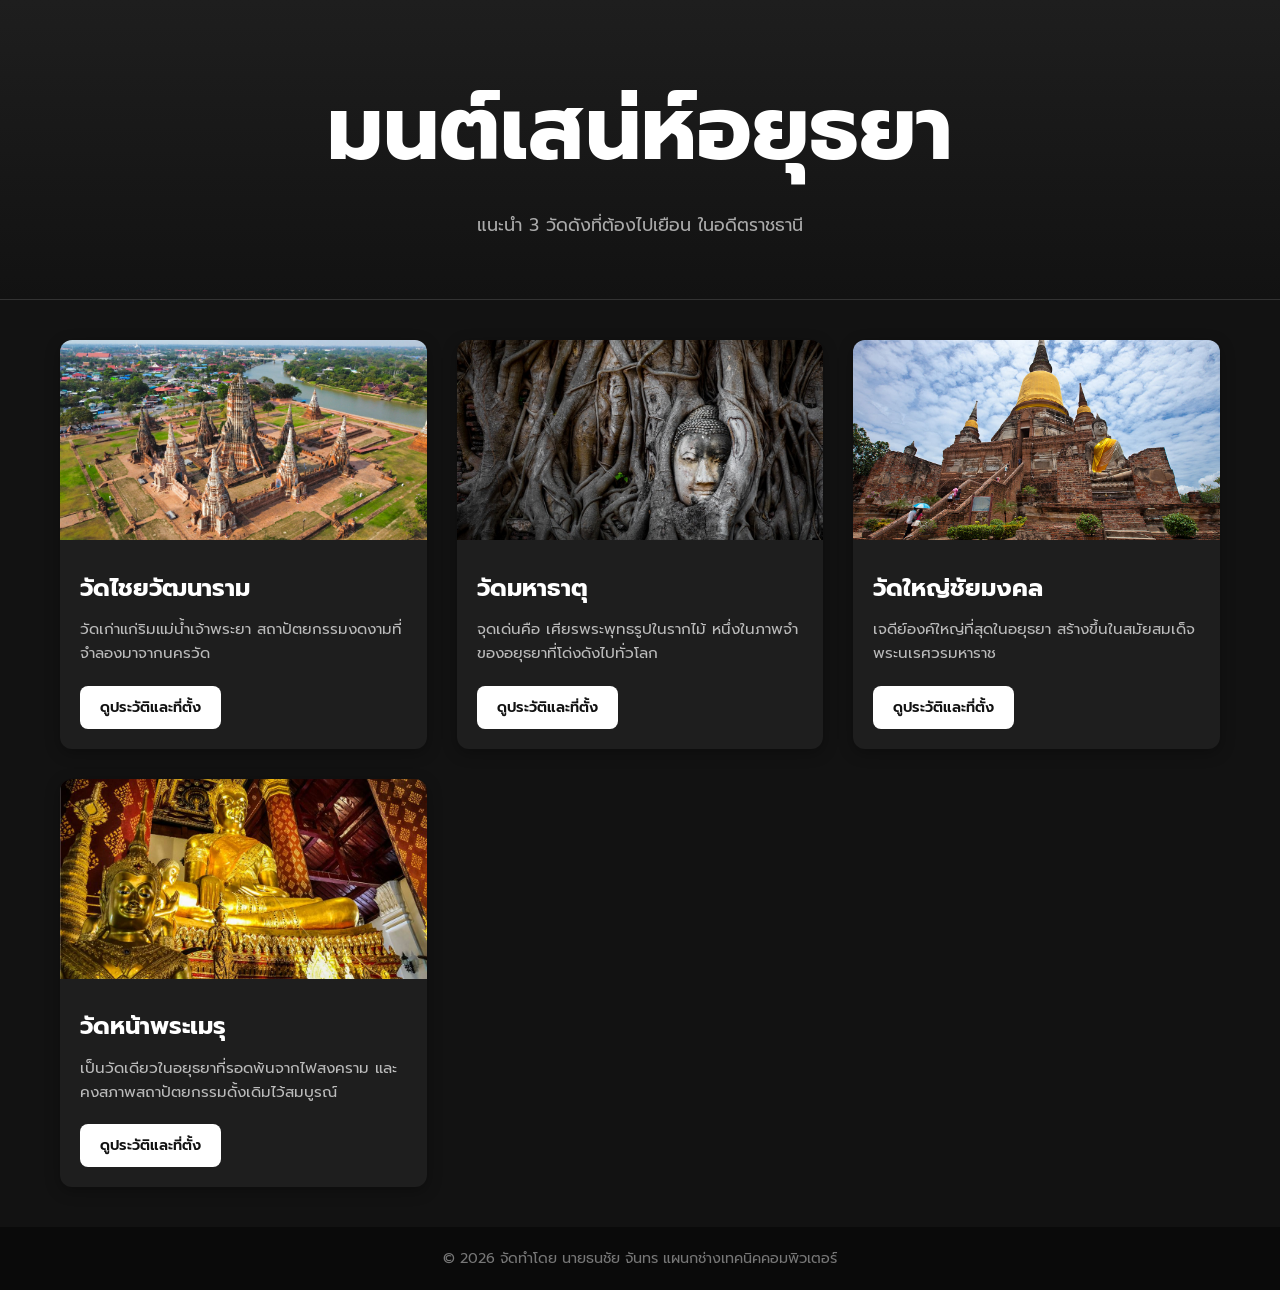
<file: index.html>
<!DOCTYPE html>
<html lang="th">
<head>
    <meta charset="UTF-8">
    <meta name="viewport" content="width=device-width, initial-scale=1.0">
    <title>สถานที่ท่องเที่ยว กับวัดดังเมืองอยุธยา</title>
    
    <!-- ดึงฟอนต์ภาษาไทย 'Prompt' จาก Google Fonts เพื่อให้เว็บดูทันสมัย -->
    <link href="https://fonts.googleapis.com/css2?family=Prompt:wght@300;400;600&display=swap" rel="stylesheet">
    
    <!-- เชื่อมโยงไฟล์ CSS สำหรับตกแต่ง (ไฟล์ที่เราจะเขียนต่อไป) -->
    <link rel="stylesheet" href="style.css">
</head>
<body>

    <!-- ส่วนหัวของเว็บไซต์ (Header) -->
    <header class="hero-section">
        <h1>มนต์เสน่ห์อยุธยา</h1>
        <p>แนะนำ 3 วัดดังที่ต้องไปเยือน ในอดีตราชธานี</p>
    </header>

    <!-- ส่วนเนื้อหาหลัก (Main Content) -->
    <main class="container">
        <!-- สร้างกล่องใหญ่ (Grid) เพื่อเรียงการ์ดวัดต่างๆ -->
        <div class="temple-grid">

            <!-- การ์ดที่ 1: วัดไชยวัฒนาราม -->
            <div class="temple-card">
                <!-- ใส่รูปภาพวัด (ตรงนี้ให้เด็กๆ เปลี่ยนชื่อไฟล์รูปภาพของตัวเอง) -->
                <img src="img\watchai\13.jpg" alt="วัดไชยวัฒนาราม">
                <div class="card-content">
                    <h2>วัดไชยวัฒนาราม</h2>
                    <p>วัดเก่าแก่ริมแม่น้ำเจ้าพระยา สถาปัตยกรรมงดงามที่จำลองมาจากนครวัด</p>
                    <!-- จุดสำคัญ: ลิงก์ไปยังหน้ารายละเอียดของวัดนี้ -->
                    <a href="wat-chaiwatthanaram.html" class="btn-readmore">ดูประวัติและที่ตั้ง</a>
                </div>
            </div>

            <!-- การ์ดที่ 2: วัดมหาธาตุ -->
            <div class="temple-card">
                <img src="img\mahathat\4.jpg" alt="วัดมหาธาตุ">
                <div class="card-content">
                    <h2>วัดมหาธาตุ</h2>
                    <p>จุดเด่นคือ เศียรพระพุทธรูปในรากไม้ หนึ่งในภาพจำของอยุธยาที่โด่งดังไปทั่วโลก</p>
                    <a href="wat-mahathat.html" class="btn-readmore">ดูประวัติและที่ตั้ง</a>
                </div>
            </div>

            <!-- การ์ดที่ 3: วัดใหญ่ชัยมงคล -->
            <div class="temple-card">
                <img src="img\yai\1.jpg" alt="วัดใหญ่ชัยมงคล">
                <div class="card-content">
                    <h2>วัดใหญ่ชัยมงคล</h2>
                    <p>เจดีย์องค์ใหญ่ที่สุดในอยุธยา สร้างขึ้นในสมัยสมเด็จพระนเรศวรมหาราช</p>
                    <a href="wat-yai.html" class="btn-readmore">ดูประวัติและที่ตั้ง</a>
                </div>
            </div>
            <!-- การ์ดที่ 4: วัดหน้าพระเมรุ -->
            <div class="temple-card">
                <img src="img\naphramen\2.jpg" alt="วัดหน้าพระเมรุ">
                <div class="card-content">
                    <h2>วัดหน้าพระเมรุ</h2>
                    <p>เป็นวัดเดียวในอยุธยาที่รอดพ้นจากไฟสงคราม และคงสภาพสถาปัตยกรรมดั้งเดิมไว้สมบูรณ์</p>
                    <a href="wat-na-phra-men.html" class="btn-readmore">ดูประวัติและที่ตั้ง</a>
                </div>
            </div>

        </div>
    </main>

    <!-- ส่วนท้ายเว็บไซต์ (Footer) -->
    <footer>
        <p>&copy; 2026 จัดทำโดย นายธนชัย จันทร แผนกช่างเทคนิคคอมพิวเตอร์</p>
    </footer>

</body>
</html>
</file>
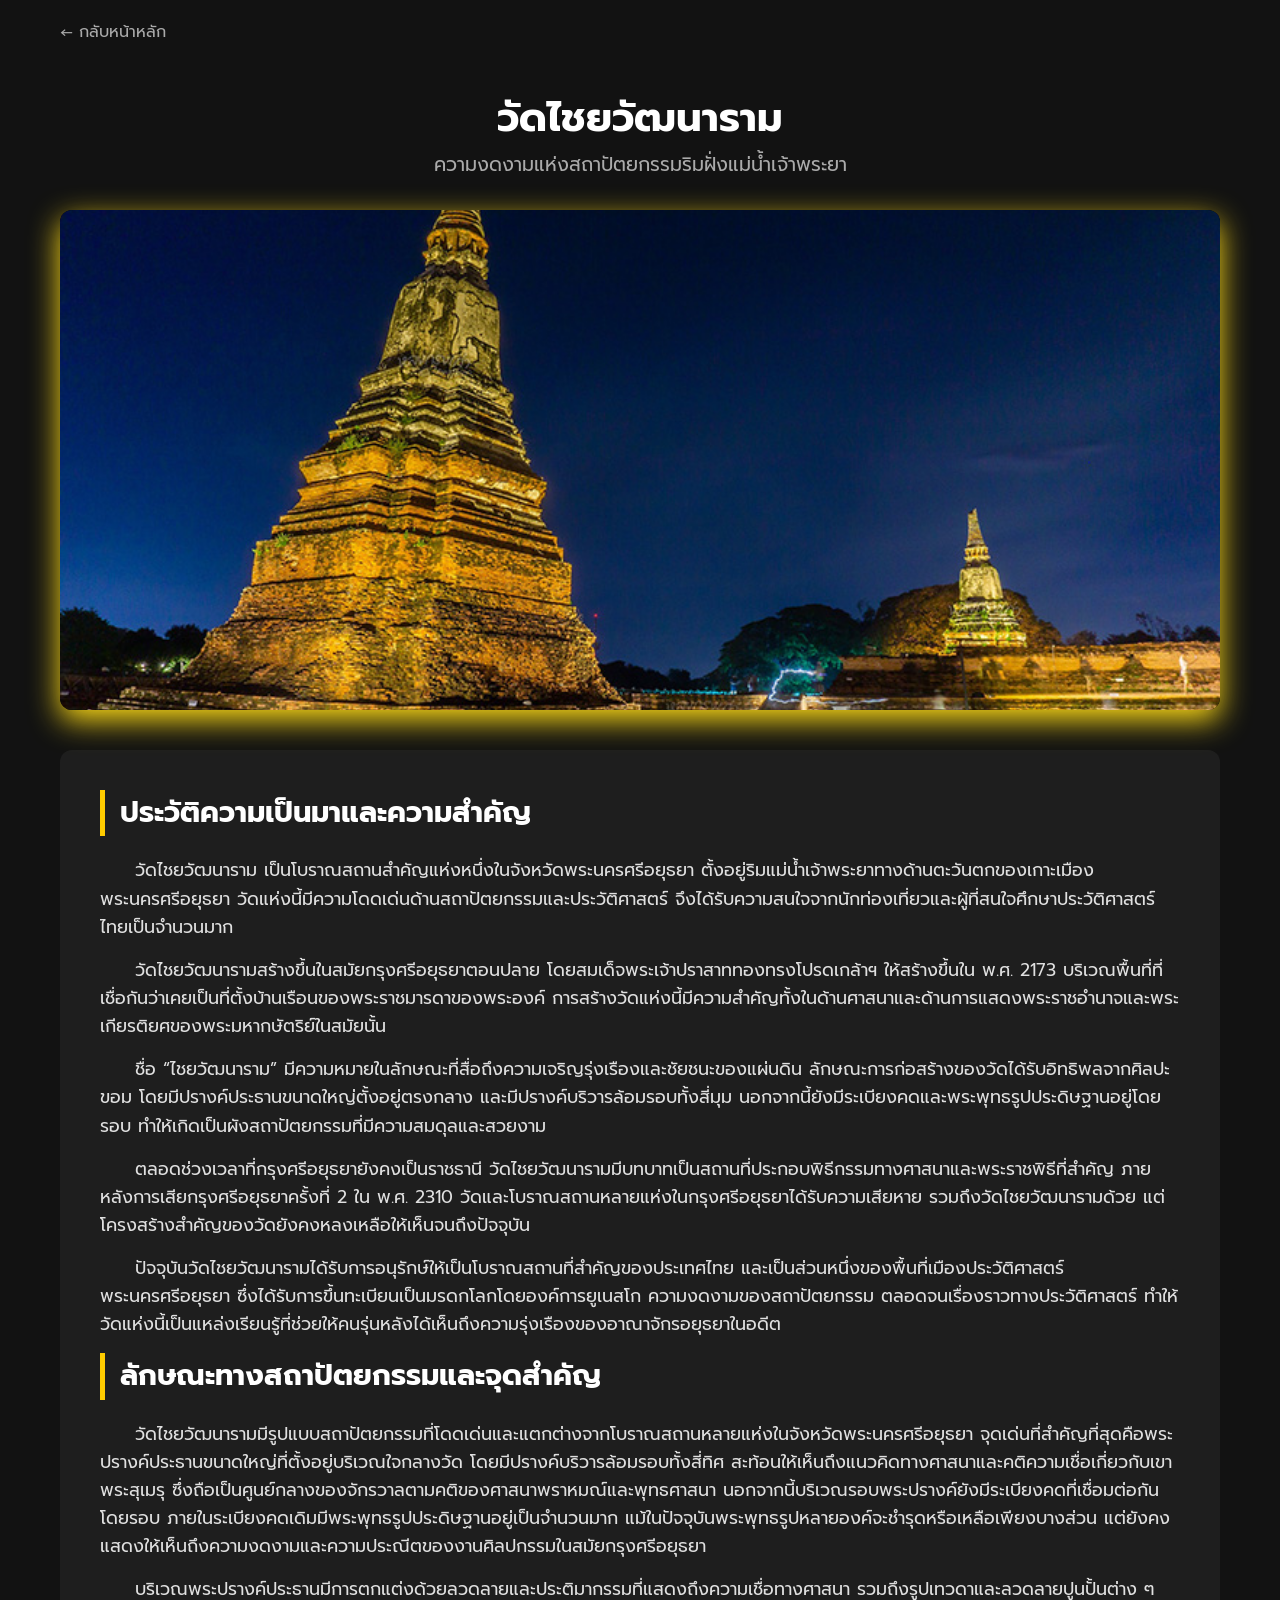
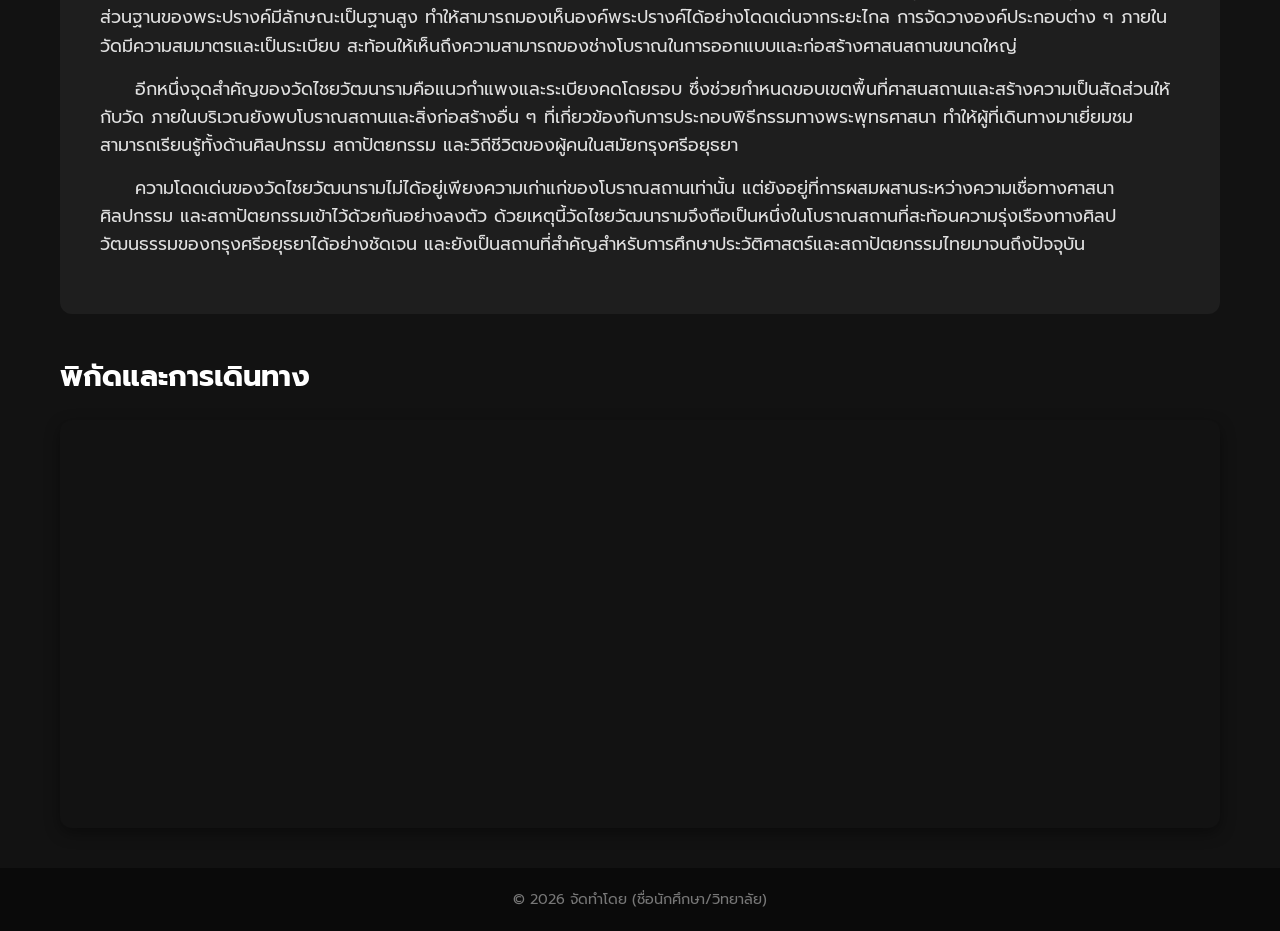
<file: wat-chaiwatthanaram.html>
<!doctype html>
<html lang="th">
  <head>
    <meta charset="UTF-8" />
    <meta name="viewport" content="width=device-width, initial-scale=1.0" />
    <title>วัดไชยวัฒนาราม - มนต์เสน่ห์อยุธยา</title>
    <!-- ใช้ฟอนต์และ CSS เดียวกับหน้าแรก เพื่อให้คุมโทนเดียวกัน -->
    <link
      href="https://fonts.googleapis.com/css2?family=Prompt:wght@300;400;600&display=swap"
      rel="stylesheet"
    />
    <link rel="stylesheet" href="style.css" />
  </head>

  <body>
    <!-- ปุ่มย้อนกลับไปหน้าแรก -->
    <div class="container" style="margin-top: 20px">
      <a href="index.html" class="btn-back">← กลับหน้าหลัก</a>
    </div>

    <main class="container detail-page">
      <!-- ส่วนหัวของหน้ารายละเอียด -->
      <header class="detail-header">
        <h1>วัดไชยวัฒนาราม</h1>
        <p>ความงดงามแห่งสถาปัตยกรรมริมฝั่งแม่น้ำเจ้าพระยา</p>
      </header>

      <!-- รูปภาพหลักใหญ่ๆ โชว์ความสวยงาม -->
      <!-- รูปภาพสไลด์โชว์ (Slideshow) -->
      <div class="slideshow-container">
        <!-- รูปที่ 1 -->
        <img
          class="mySlides fade"
          src="img/watchai/1.jpg"
          alt="บรรยากาศวัดไชยวัฒนาราม 1"
        />
        <!-- รูปที่ 2 -->
        <img
          class="mySlides fade"
          src="img/watchai/2.jpg"
          alt="บรรยากาศวัดไชยวัฒนาราม 2"
        />
        <!-- รูปที่ 3 -->
        <img
          class="mySlides fade"
          src="img/watchai/3.jpg"
          alt="บรรยากาศวัดไชยวัฒนาราม 3"
        />
        <!-- รูปที่ 4 -->
        <img
          class="mySlides fade"
          src="img/watchai/4.jpg"
          alt="บรรยากาศวัดไชยวัฒนาราม 4"
        />
        <!-- รูปที่ 5 -->
        <img
          class="mySlides fade"
          src="img/watchai/5.jpg"
          alt="บรรยากาศวัดไชยวัฒนาราม 5"
        />
        <img
          class="mySlides fade"
          src="img/watchai/6.jpg"
          alt="บรรยากาศวัดไชยวัฒนาราม 6"
        />
        <img
          class="mySlides fade"
          src="img/watchai/7.jpg"
          alt="บรรยากาศวัดไชยวัฒนาราม 7"
        />
        <img
          class="mySlides fade"
          src="img/watchai/8.jpg"
          alt="บรรยากาศวัดไชยวัฒนาราม 8"
        />
        <img
          class="mySlides fade"
          src="img/watchai/8.jpg"
          alt="บรรยากาศวัดไชยวัฒนาราม 9"
        />
        <img
          class="mySlides fade"
          src="img/watchai/8.jpg"
          alt="บรรยากาศวัดไชยวัฒนาราม 10"
        />
        <img
          class="mySlides fade"
          src="img/watchai/8.jpg"
          alt="บรรยากาศวัดไชยวัฒนาราม 11"
        />
        <img
          class="mySlides fade"
          src="img/watchai/8.jpg"
          alt="บรรยากาศวัดไชยวัฒนาราม 12"
        />
        <img
          class="mySlides fade"
          src="img/watchai/8.jpg"
          alt="บรรยากาศวัดไชยวัฒนาราม 13"
        />
      </div>

      <!-- ส่วนเนื้อหาประวัติ -->
      <section class="detail-content">
        <h2>ประวัติความเป็นมาและความสำคัญ</h2>
        <p>
          วัดไชยวัฒนาราม เป็นโบราณสถานสำคัญแห่งหนึ่งในจังหวัดพระนครศรีอยุธยา
          ตั้งอยู่ริมแม่น้ำเจ้าพระยาทางด้านตะวันตกของเกาะเมืองพระนครศรีอยุธยา
          วัดแห่งนี้มีความโดดเด่นด้านสถาปัตยกรรมและประวัติศาสตร์
          จึงได้รับความสนใจจากนักท่องเที่ยวและผู้ที่สนใจศึกษาประวัติศาสตร์ไทยเป็นจำนวนมาก
        </p>

        <p>
          วัดไชยวัฒนารามสร้างขึ้นในสมัยกรุงศรีอยุธยาตอนปลาย
          โดยสมเด็จพระเจ้าปราสาททองทรงโปรดเกล้าฯ ให้สร้างขึ้นใน พ.ศ. 2173
          บริเวณพื้นที่ที่เชื่อกันว่าเคยเป็นที่ตั้งบ้านเรือนของพระราชมารดาของพระองค์
          การสร้างวัดแห่งนี้มีความสำคัญทั้งในด้านศาสนาและด้านการแสดงพระราชอำนาจและพระเกียรติยศของพระมหากษัตริย์ในสมัยนั้น
        </p>

        <p>
          ชื่อ “ไชยวัฒนาราม”
          มีความหมายในลักษณะที่สื่อถึงความเจริญรุ่งเรืองและชัยชนะของแผ่นดิน
          ลักษณะการก่อสร้างของวัดได้รับอิทธิพลจากศิลปะขอม
          โดยมีปรางค์ประธานขนาดใหญ่ตั้งอยู่ตรงกลาง
          และมีปรางค์บริวารล้อมรอบทั้งสี่มุม
          นอกจากนี้ยังมีระเบียงคดและพระพุทธรูปประดิษฐานอยู่โดยรอบ
          ทำให้เกิดเป็นผังสถาปัตยกรรมที่มีความสมดุลและสวยงาม
        </p>

        <p>
          ตลอดช่วงเวลาที่กรุงศรีอยุธยายังคงเป็นราชธานี
          วัดไชยวัฒนารามมีบทบาทเป็นสถานที่ประกอบพิธีกรรมทางศาสนาและพระราชพิธีที่สำคัญ
          ภายหลังการเสียกรุงศรีอยุธยาครั้งที่ 2 ใน พ.ศ. 2310
          วัดและโบราณสถานหลายแห่งในกรุงศรีอยุธยาได้รับความเสียหาย
          รวมถึงวัดไชยวัฒนารามด้วย
          แต่โครงสร้างสำคัญของวัดยังคงหลงเหลือให้เห็นจนถึงปัจจุบัน
        </p>

        <p>
          ปัจจุบันวัดไชยวัฒนารามได้รับการอนุรักษ์ให้เป็นโบราณสถานที่สำคัญของประเทศไทย
          และเป็นส่วนหนึ่งของพื้นที่เมืองประวัติศาสตร์พระนครศรีอยุธยา
          ซึ่งได้รับการขึ้นทะเบียนเป็นมรดกโลกโดยองค์การยูเนสโก
          ความงดงามของสถาปัตยกรรม ตลอดจนเรื่องราวทางประวัติศาสตร์
          ทำให้วัดแห่งนี้เป็นแหล่งเรียนรู้ที่ช่วยให้คนรุ่นหลังได้เห็นถึงความรุ่งเรืองของอาณาจักรอยุธยาในอดีต
        </p>

        <h2>ลักษณะทางสถาปัตยกรรมและจุดสำคัญ</h2>

        <p>
          วัดไชยวัฒนารามมีรูปแบบสถาปัตยกรรมที่โดดเด่นและแตกต่างจากโบราณสถานหลายแห่งในจังหวัดพระนครศรีอยุธยา
          จุดเด่นที่สำคัญที่สุดคือพระปรางค์ประธานขนาดใหญ่ที่ตั้งอยู่บริเวณใจกลางวัด
          โดยมีปรางค์บริวารล้อมรอบทั้งสี่ทิศ
          สะท้อนให้เห็นถึงแนวคิดทางศาสนาและคติความเชื่อเกี่ยวกับเขาพระสุเมรุ
          ซึ่งถือเป็นศูนย์กลางของจักรวาลตามคติของศาสนาพราหมณ์และพุทธศาสนา
          นอกจากนี้บริเวณรอบพระปรางค์ยังมีระเบียงคดที่เชื่อมต่อกันโดยรอบ
          ภายในระเบียงคดเดิมมีพระพุทธรูปประดิษฐานอยู่เป็นจำนวนมาก
          แม้ในปัจจุบันพระพุทธรูปหลายองค์จะชำรุดหรือเหลือเพียงบางส่วน
          แต่ยังคงแสดงให้เห็นถึงความงดงามและความประณีตของงานศิลปกรรมในสมัยกรุงศรีอยุธยา
        </p>

        <p>
          บริเวณพระปรางค์ประธานมีการตกแต่งด้วยลวดลายและประติมากรรมที่แสดงถึงความเชื่อทางศาสนา
          รวมถึงรูปเทวดาและลวดลายปูนปั้นต่าง ๆ
          ส่วนฐานของพระปรางค์มีลักษณะเป็นฐานสูง
          ทำให้สามารถมองเห็นองค์พระปรางค์ได้อย่างโดดเด่นจากระยะไกล
          การจัดวางองค์ประกอบต่าง ๆ ภายในวัดมีความสมมาตรและเป็นระเบียบ
          สะท้อนให้เห็นถึงความสามารถของช่างโบราณในการออกแบบและก่อสร้างศาสนสถานขนาดใหญ่
        </p>

        <p>
          อีกหนึ่งจุดสำคัญของวัดไชยวัฒนารามคือแนวกำแพงและระเบียงคดโดยรอบ
          ซึ่งช่วยกำหนดขอบเขตพื้นที่ศาสนสถานและสร้างความเป็นสัดส่วนให้กับวัด
          ภายในบริเวณยังพบโบราณสถานและสิ่งก่อสร้างอื่น ๆ
          ที่เกี่ยวข้องกับการประกอบพิธีกรรมทางพระพุทธศาสนา
          ทำให้ผู้ที่เดินทางมาเยี่ยมชมสามารถเรียนรู้ทั้งด้านศิลปกรรม สถาปัตยกรรม
          และวิถีชีวิตของผู้คนในสมัยกรุงศรีอยุธยา
        </p>

        <p>
          ความโดดเด่นของวัดไชยวัฒนารามไม่ได้อยู่เพียงความเก่าแก่ของโบราณสถานเท่านั้น
          แต่ยังอยู่ที่การผสมผสานระหว่างความเชื่อทางศาสนา ศิลปกรรม
          และสถาปัตยกรรมเข้าไว้ด้วยกันอย่างลงตัว
          ด้วยเหตุนี้วัดไชยวัฒนารามจึงถือเป็นหนึ่งในโบราณสถานที่สะท้อนความรุ่งเรืองทางศิลปวัฒนธรรมของกรุงศรีอยุธยาได้อย่างชัดเจน
          และยังเป็นสถานที่สำคัญสำหรับการศึกษาประวัติศาสตร์และสถาปัตยกรรมไทยมาจนถึงปัจจุบัน
        </p>
      </section>

      <!-- ส่วนของแผนที่ (Google Maps) -->
      <section class="detail-map">
        <h2>พิกัดและการเดินทาง</h2>
        <!-- โค้ดตรง iframe นี้คือการดึงจากเว็บ Google Maps มาแปะ -->
        <div class="map-container">
          <iframe
            src="https://www.google.com/maps/embed?pb=!1m18!1m12!1m3!1d1103.199222466507!2d100.54132073680667!3d14.34308717321291!2m3!1f0!2f0!3f0!3m2!1i1024!2i768!4f13.1!3m3!1m2!1s0x30e27410249012b9%3A0x8187aa907865ff44!2z4Lin4Lix4LiU4LmE4LiK4Lii4Lin4Lix4LiS4LiZ4Liy4Lij4Liy4Lih!5e1!3m2!1sth!2sth!4v1786686609950!5m2!1sth!2sth"
            width="100%"
            height="400"
            style="border: 0"
            allowfullscreen=""
            loading="lazy"
            referrerpolicy="no-referrer-when-downgrade"
          >
          </iframe>
        </div>
      </section>
    </main>

    <footer>
      <p>&copy; 2026 จัดทำโดย (ชื่อนักศึกษา/วิทยาลัย)</p>
    </footer>
    <!-- สคริปต์ควบคุมการเปลี่ยนรูป (JavaScript) -->
    <script>
      let slideIndex = 0;
      showSlides();

      function showSlides() {
        let slides = document.getElementsByClassName("mySlides");

        // ซ่อนรูปทั้งหมดก่อน
        for (let i = 0; i < slides.length; i++) {
          slides[i].style.display = "none";
        }

        // นับรูปถัดไป
        slideIndex++;

        // ถ้ารูปหมดแล้ว ให้กลับไปเริ่มรูปที่ 1 ใหม่
        if (slideIndex > slides.length) {
          slideIndex = 1;
        }

        // แสดงรูปปัจจุบัน
        slides[slideIndex - 1].style.display = "block";

        // ตั้งเวลาเปลี่ยนภาพ: 3000 = 3 วินาที (เปลี่ยนตัวเลขตรงนี้ได้)
        setTimeout(showSlides, 3000);
      }
    </script>
  </body>
  <!-- นี่คือแท็กปิด body เดิมที่มีอยู่แล้ว -->
</html>
</file>
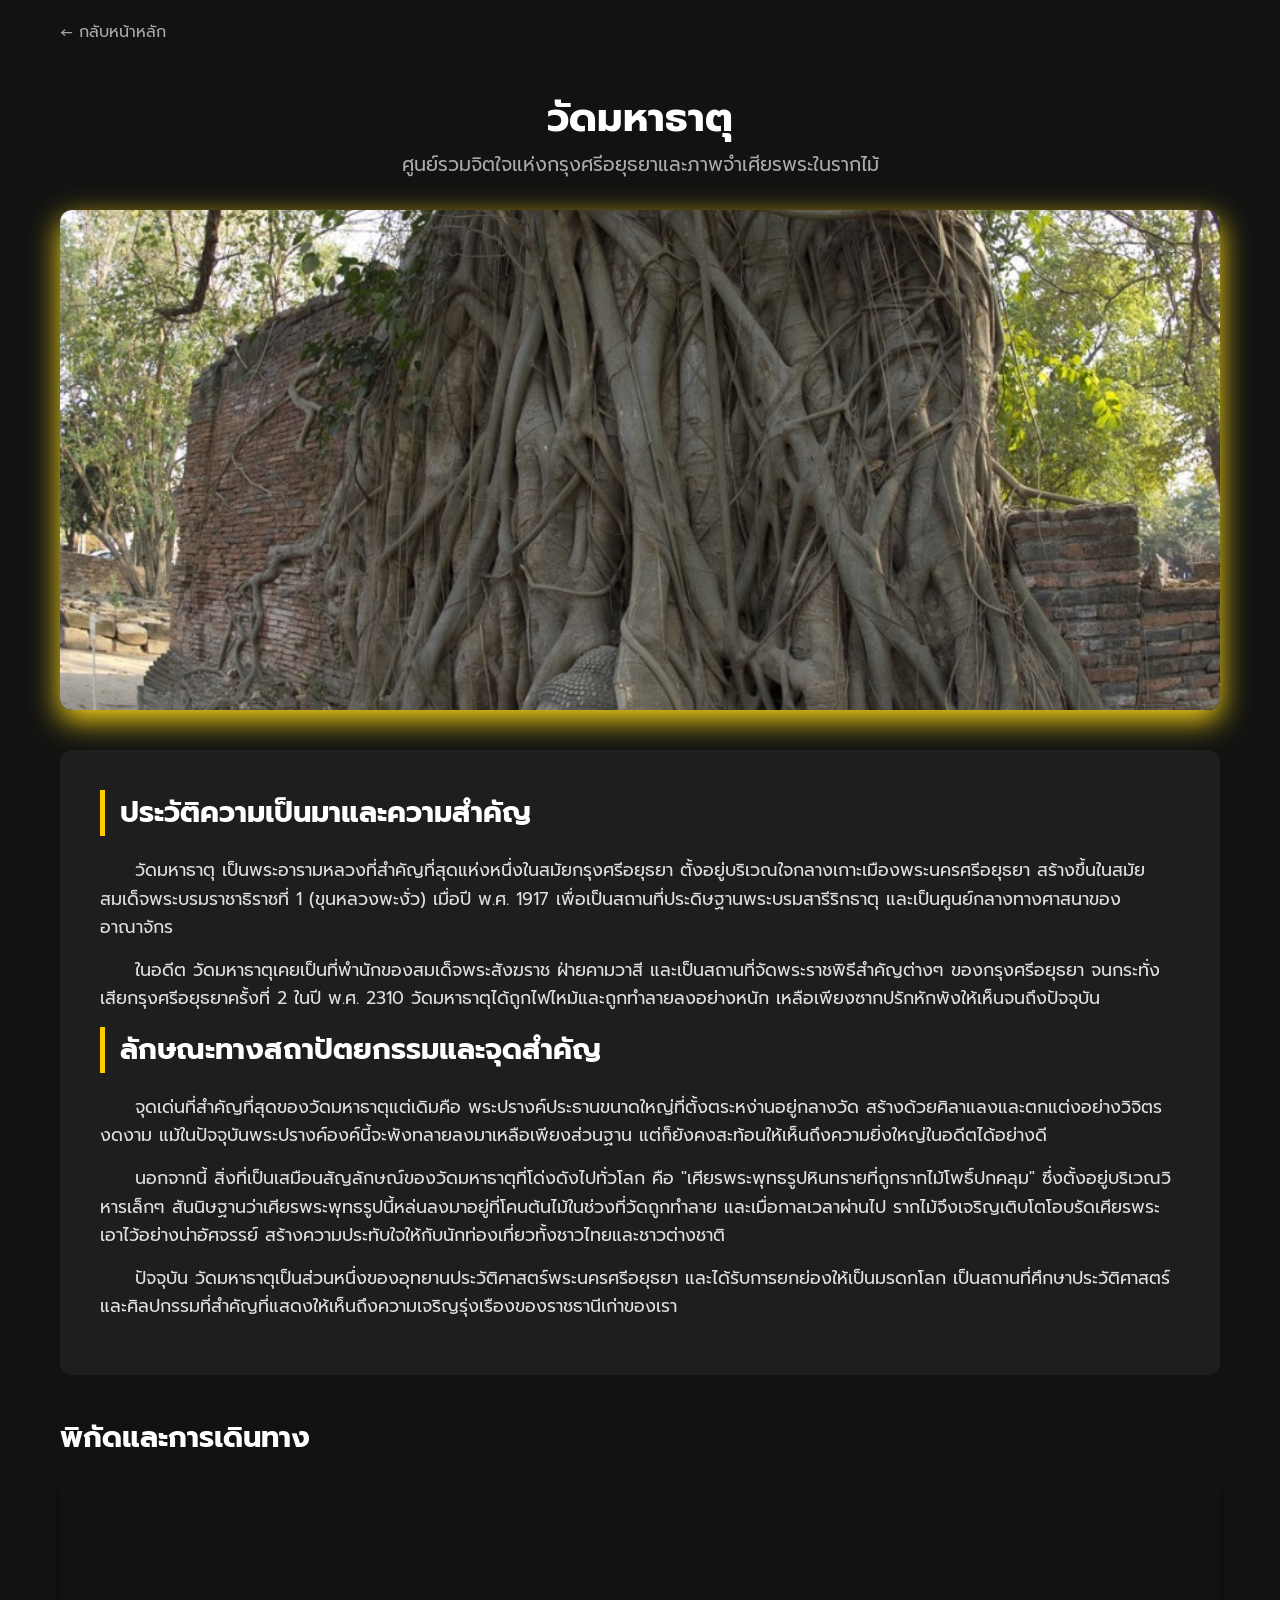
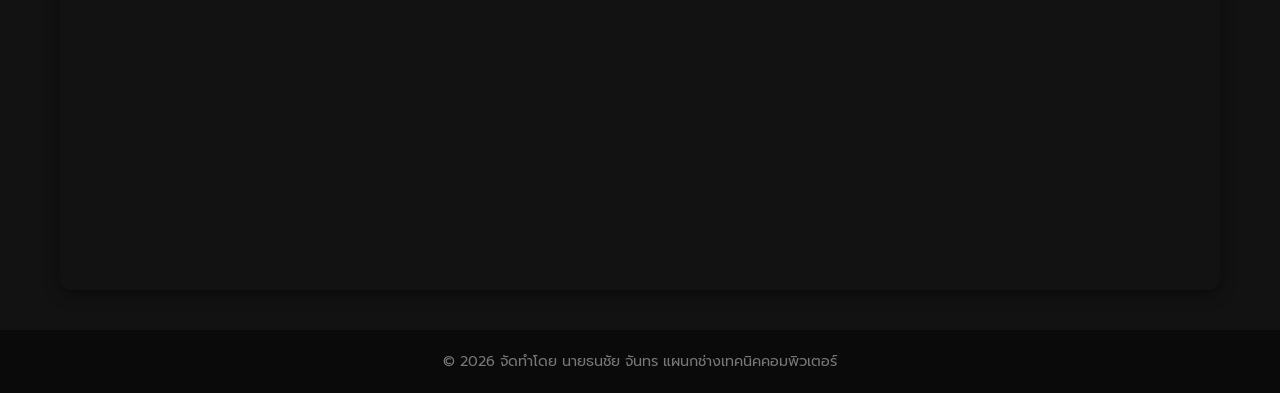
<file: wat-mahathat.html>
<!DOCTYPE html>
<html lang="th">
<head>
    <meta charset="UTF-8">
    <meta name="viewport" content="width=device-width, initial-scale=1.0">
    <title>วัดมหาธาตุ - มนต์เสน่ห์อยุธยา</title>
    <!-- ใช้ฟอนต์และ CSS เดียวกับหน้าแรก เพื่อให้คุมโทนเดียวกัน -->
    <link href="https://fonts.googleapis.com/css2?family=Prompt:wght@300;400;600&display=swap" rel="stylesheet">
    <link rel="stylesheet" href="style.css">
</head>

<body>

    <!-- ปุ่มย้อนกลับไปหน้าแรก -->
    <div class="container" style="margin-top: 20px;">
        <a href="index.html" class="btn-back">← กลับหน้าหลัก</a>
    </div>

    <main class="container detail-page">
        <!-- ส่วนหัวของหน้ารายละเอียด -->
        <header class="detail-header">
            <h1>วัดมหาธาตุ</h1>
            <p>ศูนย์รวมจิตใจแห่งกรุงศรีอยุธยาและภาพจำเศียรพระในรากไม้</p>
        </header>

        <!-- รูปภาพสไลด์โชว์ (Slideshow) -->
        <div class="slideshow-container">
            <!-- สมมติว่าสร้างโฟลเดอร์ img/mahathat/ สำหรับเก็บรูปวัดมหาธาตุ -->
            <img class="mySlides fade" src="img\mahathat\1.jpg" alt="บรรยากาศวัดมหาธาตุ 1">
            <img class="mySlides fade" src="img\mahathat\2.jpg" alt="บรรยากาศวัดมหาธาตุ 2">
            <img class="mySlides fade" src="img\mahathat\3.jpg" alt="บรรยากาศวัดมหาธาตุ 3">  
            <img class="mySlides fade" src="img\mahathat\4.jpg" alt="บรรยากาศวัดมหาธาตุ 4">
            <img class="mySlides fade" src="img\mahathat\5.jpg" alt="บรรยากาศวัดมหาธาตุ 5">         
            <!-- ถ้านักศึกษามีรูปในเครื่อง ให้เปลี่ยน src เป็นไฟล์ในเครื่อง เช่น src="img/mahathat/1.jpg" -->
        </div>

        <!-- ส่วนเนื้อหาประวัติ -->
        <section class="detail-content">
            <h2>ประวัติความเป็นมาและความสำคัญ</h2>            
            <p>วัดมหาธาตุ เป็นพระอารามหลวงที่สำคัญที่สุดแห่งหนึ่งในสมัยกรุงศรีอยุธยา ตั้งอยู่บริเวณใจกลางเกาะเมืองพระนครศรีอยุธยา สร้างขึ้นในสมัยสมเด็จพระบรมราชาธิราชที่ 1 (ขุนหลวงพะงั่ว) เมื่อปี พ.ศ. 1917 เพื่อเป็นสถานที่ประดิษฐานพระบรมสารีริกธาตุ และเป็นศูนย์กลางทางศาสนาของอาณาจักร</p>         
            
            <p>ในอดีต วัดมหาธาตุเคยเป็นที่พำนักของสมเด็จพระสังฆราช ฝ่ายคามวาสี และเป็นสถานที่จัดพระราชพิธีสำคัญต่างๆ ของกรุงศรีอยุธยา จนกระทั่งเสียกรุงศรีอยุธยาครั้งที่ 2 ในปี พ.ศ. 2310 วัดมหาธาตุได้ถูกไฟไหม้และถูกทำลายลงอย่างหนัก เหลือเพียงซากปรักหักพังให้เห็นจนถึงปัจจุบัน</p>
            
            <h2>ลักษณะทางสถาปัตยกรรมและจุดสำคัญ</h2>
            
            <p>จุดเด่นที่สำคัญที่สุดของวัดมหาธาตุแต่เดิมคือ พระปรางค์ประธานขนาดใหญ่ที่ตั้งตระหง่านอยู่กลางวัด สร้างด้วยศิลาแลงและตกแต่งอย่างวิจิตรงดงาม แม้ในปัจจุบันพระปรางค์องค์นี้จะพังทลายลงมาเหลือเพียงส่วนฐาน แต่ก็ยังคงสะท้อนให้เห็นถึงความยิ่งใหญ่ในอดีตได้อย่างดี</p>
            
            <p>นอกจากนี้ สิ่งที่เป็นเสมือนสัญลักษณ์ของวัดมหาธาตุที่โด่งดังไปทั่วโลก คือ "เศียรพระพุทธรูปหินทรายที่ถูกรากไม้โพธิ์ปกคลุม" ซึ่งตั้งอยู่บริเวณวิหารเล็กๆ สันนิษฐานว่าเศียรพระพุทธรูปนี้หล่นลงมาอยู่ที่โคนต้นไม้ในช่วงที่วัดถูกทำลาย และเมื่อกาลเวลาผ่านไป รากไม้จึงเจริญเติบโตโอบรัดเศียรพระเอาไว้อย่างน่าอัศจรรย์ สร้างความประทับใจให้กับนักท่องเที่ยวทั้งชาวไทยและชาวต่างชาติ</p>
            
            <p>ปัจจุบัน วัดมหาธาตุเป็นส่วนหนึ่งของอุทยานประวัติศาสตร์พระนครศรีอยุธยา และได้รับการยกย่องให้เป็นมรดกโลก เป็นสถานที่ศึกษาประวัติศาสตร์และศิลปกรรมที่สำคัญที่แสดงให้เห็นถึงความเจริญรุ่งเรืองของราชธานีเก่าของเรา</p>
        </section>

        <!-- ส่วนของแผนที่ (Google Maps) -->
        <section class="detail-map">
            <h2>พิกัดและการเดินทาง</h2>
            <div class="map-container">
                <iframe 
                    src="https://www.google.com/maps/embed?pb=!1m18!1m12!1m3!1d3862.6105872166687!2d100.56475657497746!3d14.356784986102602!2m3!1f0!2f0!3f0!3m2!1i1024!2i768!4f13.1!3m3!1m2!1s0x30e274384ab753f5%3A0xc3f6057303c004d9!2z4Lin4Lix4LiU4Lih4Lir4Liy4LiY4Liy4LiV4Li4!5e0!3m2!1sth!2sth!4v1700000000001!5m2!1sth!2sth" 
                    width="100%" 
                    height="400" 
                    style="border:0;" 
                    allowfullscreen="" 
                    loading="lazy" 
                    referrerpolicy="no-referrer-when-downgrade">
                </iframe>
            </div>
        </section>
    </main>

    <footer>
        <p>&copy; 2026 จัดทำโดย นายธนชัย จันทร แผนกช่างเทคนิคคอมพิวเตอร์</p>
    </footer>

    <!-- สคริปต์ควบคุมการเปลี่ยนรูป (JavaScript) -->
    <script>
        let slideIndex = 0;
        showSlides();

        function showSlides() {
            let slides = document.getElementsByClassName("mySlides");
            
            for (let i = 0; i < slides.length; i++) {
                slides[i].style.display = "none";  
            }
            
            slideIndex++;
            
            if (slideIndex > slides.length) { 
                slideIndex = 1;
            }    
            
            slides[slideIndex - 1].style.display = "block";  
            
            // ตั้งเวลาเปลี่ยนภาพ: 3000 = 3 วินาที
            setTimeout(showSlides, 3000); 
        }
    </script>
</body> 
</html>
</file>
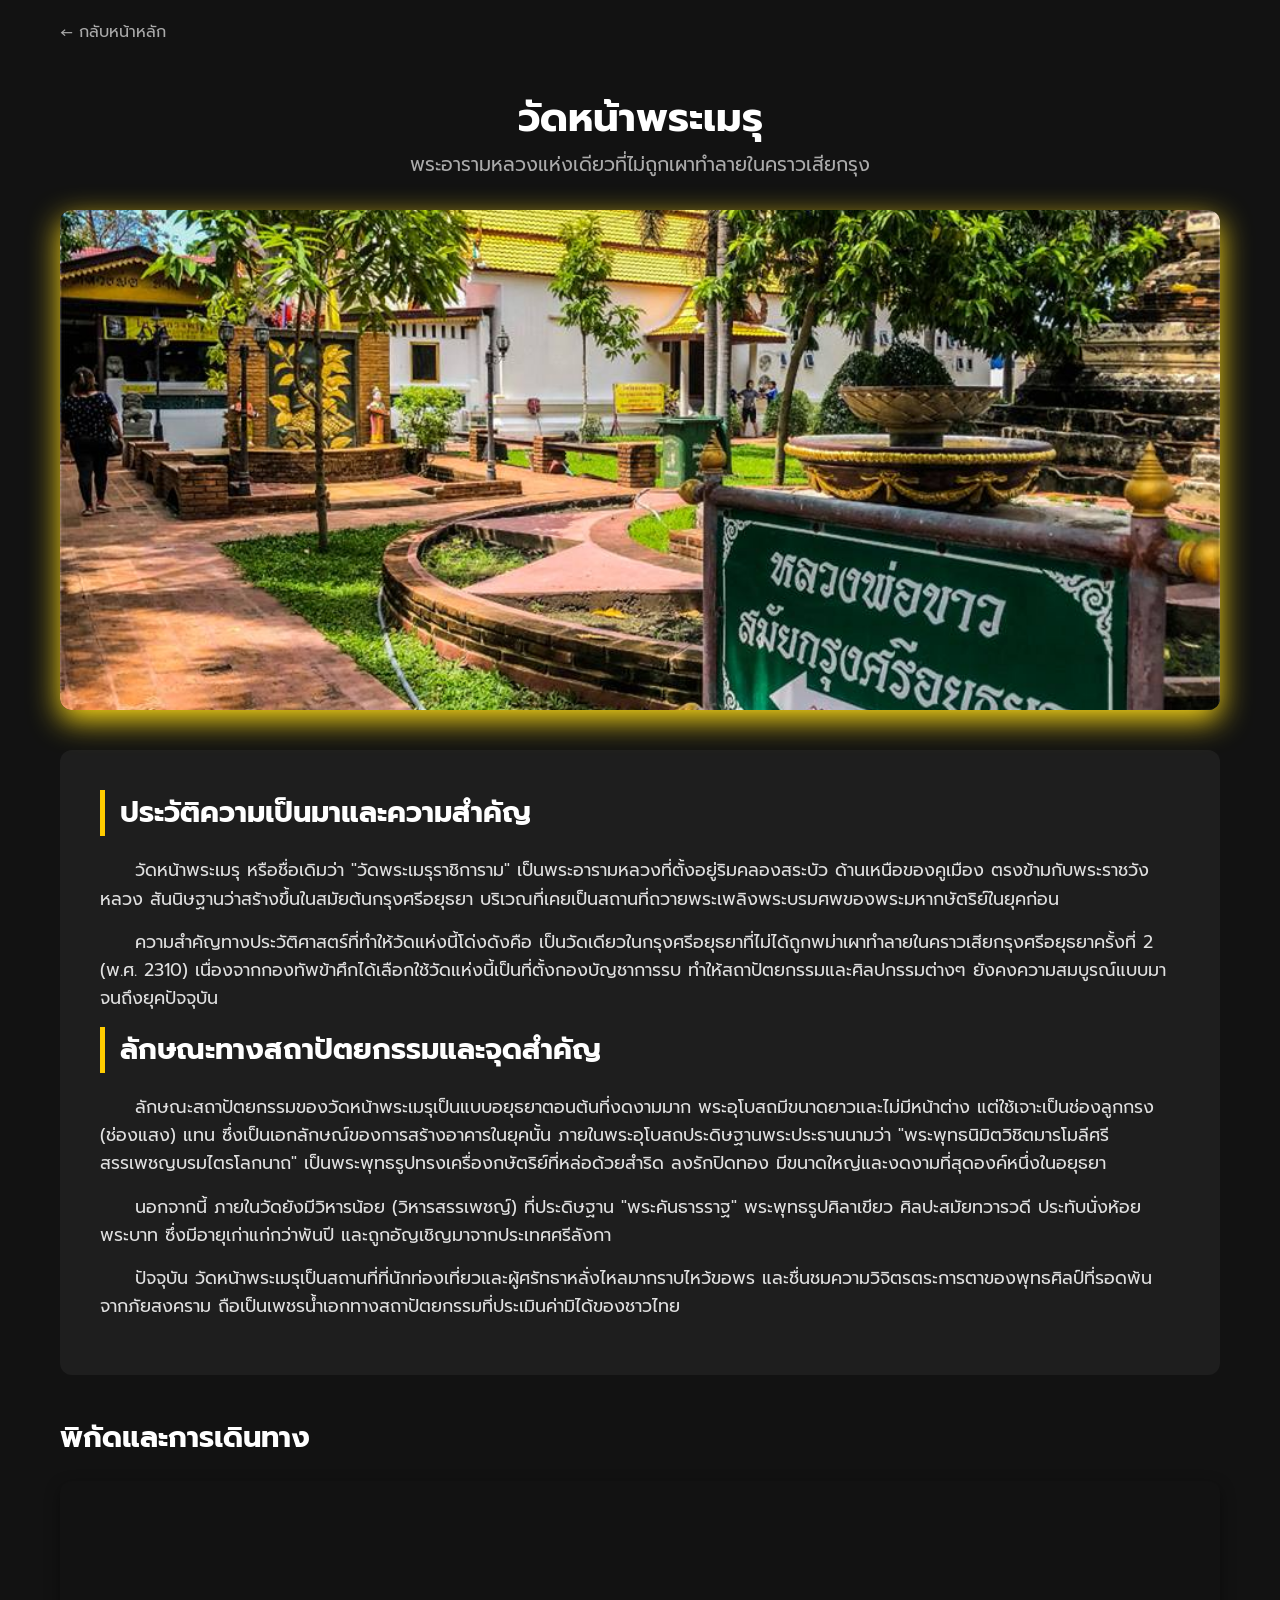
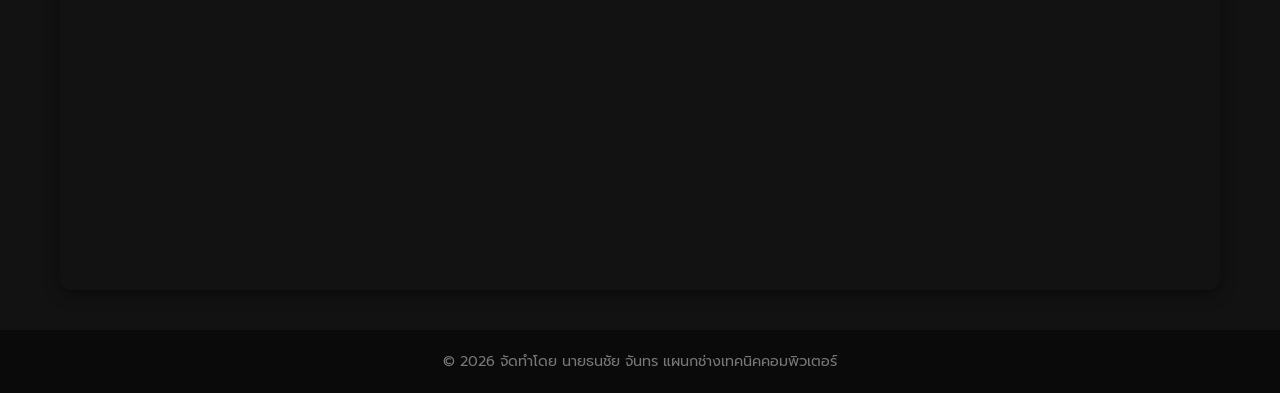
<file: wat-na-phra-men.html>
<!DOCTYPE html>
<html lang="th">
<head>
    <meta charset="UTF-8">
    <meta name="viewport" content="width=device-width, initial-scale=1.0">
    <title>วัดหน้าพระเมรุ - มนต์เสน่ห์อยุธยา</title>
    <!-- ใช้ฟอนต์และ CSS เดียวกับหน้าแรก เพื่อให้คุมโทนเดียวกัน -->
    <link href="https://fonts.googleapis.com/css2?family=Prompt:wght@300;400;600&display=swap" rel="stylesheet">
    <link rel="stylesheet" href="style.css">
</head>

<body>

    <!-- ปุ่มย้อนกลับไปหน้าแรก -->
    <div class="container" style="margin-top: 20px;">
        <a href="index.html" class="btn-back">← กลับหน้าหลัก</a>
    </div>

    <main class="container detail-page">
        <!-- ส่วนหัวของหน้ารายละเอียด -->
        <header class="detail-header">
            <h1>วัดหน้าพระเมรุ</h1>
            <p>พระอารามหลวงแห่งเดียวที่ไม่ถูกเผาทำลายในคราวเสียกรุง</p>
        </header>

        <!-- รูปภาพสไลด์โชว์ (Slideshow) -->
        <div class="slideshow-container">
            <!-- สมมติว่าสร้างโฟลเดอร์ img/naphamen/ สำหรับเก็บรูปวัดหน้าพระเมรุ -->
            <img class="mySlides fade" src="img\naphramen\1.jpg" alt="บรรยากาศวัดหน้าพระเมรุ 1">
            <img class="mySlides fade" src="img\naphramen\2.jpg" alt="บรรยากาศวัดหน้าพระเมรุ 2">
            <img class="mySlides fade" src="img\naphramen\3.jpg" alt="บรรยากาศวัดหน้าพระเมรุ 3">  
            <img class="mySlides fade" src="img\naphramen\4.jpg" alt="บรรยากาศวัดหน้าพระเมรุ 4">
            <img class="mySlides fade" src="img\naphramen\5.jpg" alt="บรรยากาศวัดหน้าพระเมรุ 5">
            <img class="mySlides fade" src="img\naphramen\6.jpg" alt="บรรยากาศวัดหน้าพระเมรุ 6">    
            <!-- ถ้านักศึกษามีรูปในเครื่อง ให้เปลี่ยน src เป็นไฟล์ในเครื่อง เช่น src="img/naphamen/1.jpg" -->
        </div>

        <!-- ส่วนเนื้อหาประวัติ -->
        <section class="detail-content">
            <h2>ประวัติความเป็นมาและความสำคัญ</h2>            
            <p>วัดหน้าพระเมรุ หรือชื่อเดิมว่า "วัดพระเมรุราชิการาม" เป็นพระอารามหลวงที่ตั้งอยู่ริมคลองสระบัว ด้านเหนือของคูเมือง ตรงข้ามกับพระราชวังหลวง สันนิษฐานว่าสร้างขึ้นในสมัยต้นกรุงศรีอยุธยา บริเวณที่เคยเป็นสถานที่ถวายพระเพลิงพระบรมศพของพระมหากษัตริย์ในยุคก่อน</p>         
            
            <p>ความสำคัญทางประวัติศาสตร์ที่ทำให้วัดแห่งนี้โด่งดังคือ เป็นวัดเดียวในกรุงศรีอยุธยาที่ไม่ได้ถูกพม่าเผาทำลายในคราวเสียกรุงศรีอยุธยาครั้งที่ 2 (พ.ศ. 2310) เนื่องจากกองทัพข้าศึกได้เลือกใช้วัดแห่งนี้เป็นที่ตั้งกองบัญชาการรบ ทำให้สถาปัตยกรรมและศิลปกรรมต่างๆ ยังคงความสมบูรณ์แบบมาจนถึงยุคปัจจุบัน</p>
            
            <h2>ลักษณะทางสถาปัตยกรรมและจุดสำคัญ</h2>
            
            <p>ลักษณะสถาปัตยกรรมของวัดหน้าพระเมรุเป็นแบบอยุธยาตอนต้นที่งดงามมาก พระอุโบสถมีขนาดยาวและไม่มีหน้าต่าง แต่ใช้เจาะเป็นช่องลูกกรง (ช่องแสง) แทน ซึ่งเป็นเอกลักษณ์ของการสร้างอาคารในยุคนั้น ภายในพระอุโบสถประดิษฐานพระประธานนามว่า "พระพุทธนิมิตวิชิตมารโมลีศรีสรรเพชญบรมไตรโลกนาถ" เป็นพระพุทธรูปทรงเครื่องกษัตริย์ที่หล่อด้วยสำริด ลงรักปิดทอง มีขนาดใหญ่และงดงามที่สุดองค์หนึ่งในอยุธยา</p>
            
            <p>นอกจากนี้ ภายในวัดยังมีวิหารน้อย (วิหารสรรเพชญ์) ที่ประดิษฐาน "พระคันธารราฐ" พระพุทธรูปศิลาเขียว ศิลปะสมัยทวารวดี ประทับนั่งห้อยพระบาท ซึ่งมีอายุเก่าแก่กว่าพันปี และถูกอัญเชิญมาจากประเทศศรีลังกา</p>
            
            <p>ปัจจุบัน วัดหน้าพระเมรุเป็นสถานที่ที่นักท่องเที่ยวและผู้ศรัทธาหลั่งไหลมากราบไหว้ขอพร และชื่นชมความวิจิตรตระการตาของพุทธศิลป์ที่รอดพ้นจากภัยสงคราม ถือเป็นเพชรน้ำเอกทางสถาปัตยกรรมที่ประเมินค่ามิได้ของชาวไทย</p>
        </section>

        <!-- ส่วนของแผนที่ (Google Maps) -->
        <section class="detail-map">
            <h2>พิกัดและการเดินทาง</h2>
            <div class="map-container">
                <iframe 
                    src="https://www.google.com/maps/embed?pb=!1m18!1m12!1m3!1d3862.6186985012563!2d100.5552399749774!3d14.360144586099955!2m3!1f0!2f0!3f0!3m2!1i1024!2i768!4f13.1!3m3!1m2!1s0x30e2744316d3e8e1%3A0xc3f7a1f592fc625c!2z4Lin4Lix4LiU4Lir4LiZ4LmB4Liy4Lie4Lij4Liw4LmA4Lih4Lij4Li4!5e0!3m2!1sth!2sth!4v1700000000003!5m2!1sth!2sth" 
                    width="100%" 
                    height="400" 
                    style="border:0;" 
                    allowfullscreen="" 
                    loading="lazy" 
                    referrerpolicy="no-referrer-when-downgrade">
                </iframe>
            </div>
        </section>
    </main>

    <footer>
        <p>&copy; 2026 จัดทำโดย นายธนชัย จันทร แผนกช่างเทคนิคคอมพิวเตอร์</p>
    </footer>

    <!-- สคริปต์ควบคุมการเปลี่ยนรูป (JavaScript) -->
    <script>
        let slideIndex = 0;
        showSlides();

        function showSlides() {
            let slides = document.getElementsByClassName("mySlides");
            
            for (let i = 0; i < slides.length; i++) {
                slides[i].style.display = "none";  
            }
            
            slideIndex++;
            
            if (slideIndex > slides.length) { 
                slideIndex = 1;
            }    
            
            slides[slideIndex - 1].style.display = "block";  
            
            // ตั้งเวลาเปลี่ยนภาพ: 3000 = 3 วินาที
            setTimeout(showSlides, 3000); 
        }
    </script>
</body> 
</html>
</file>
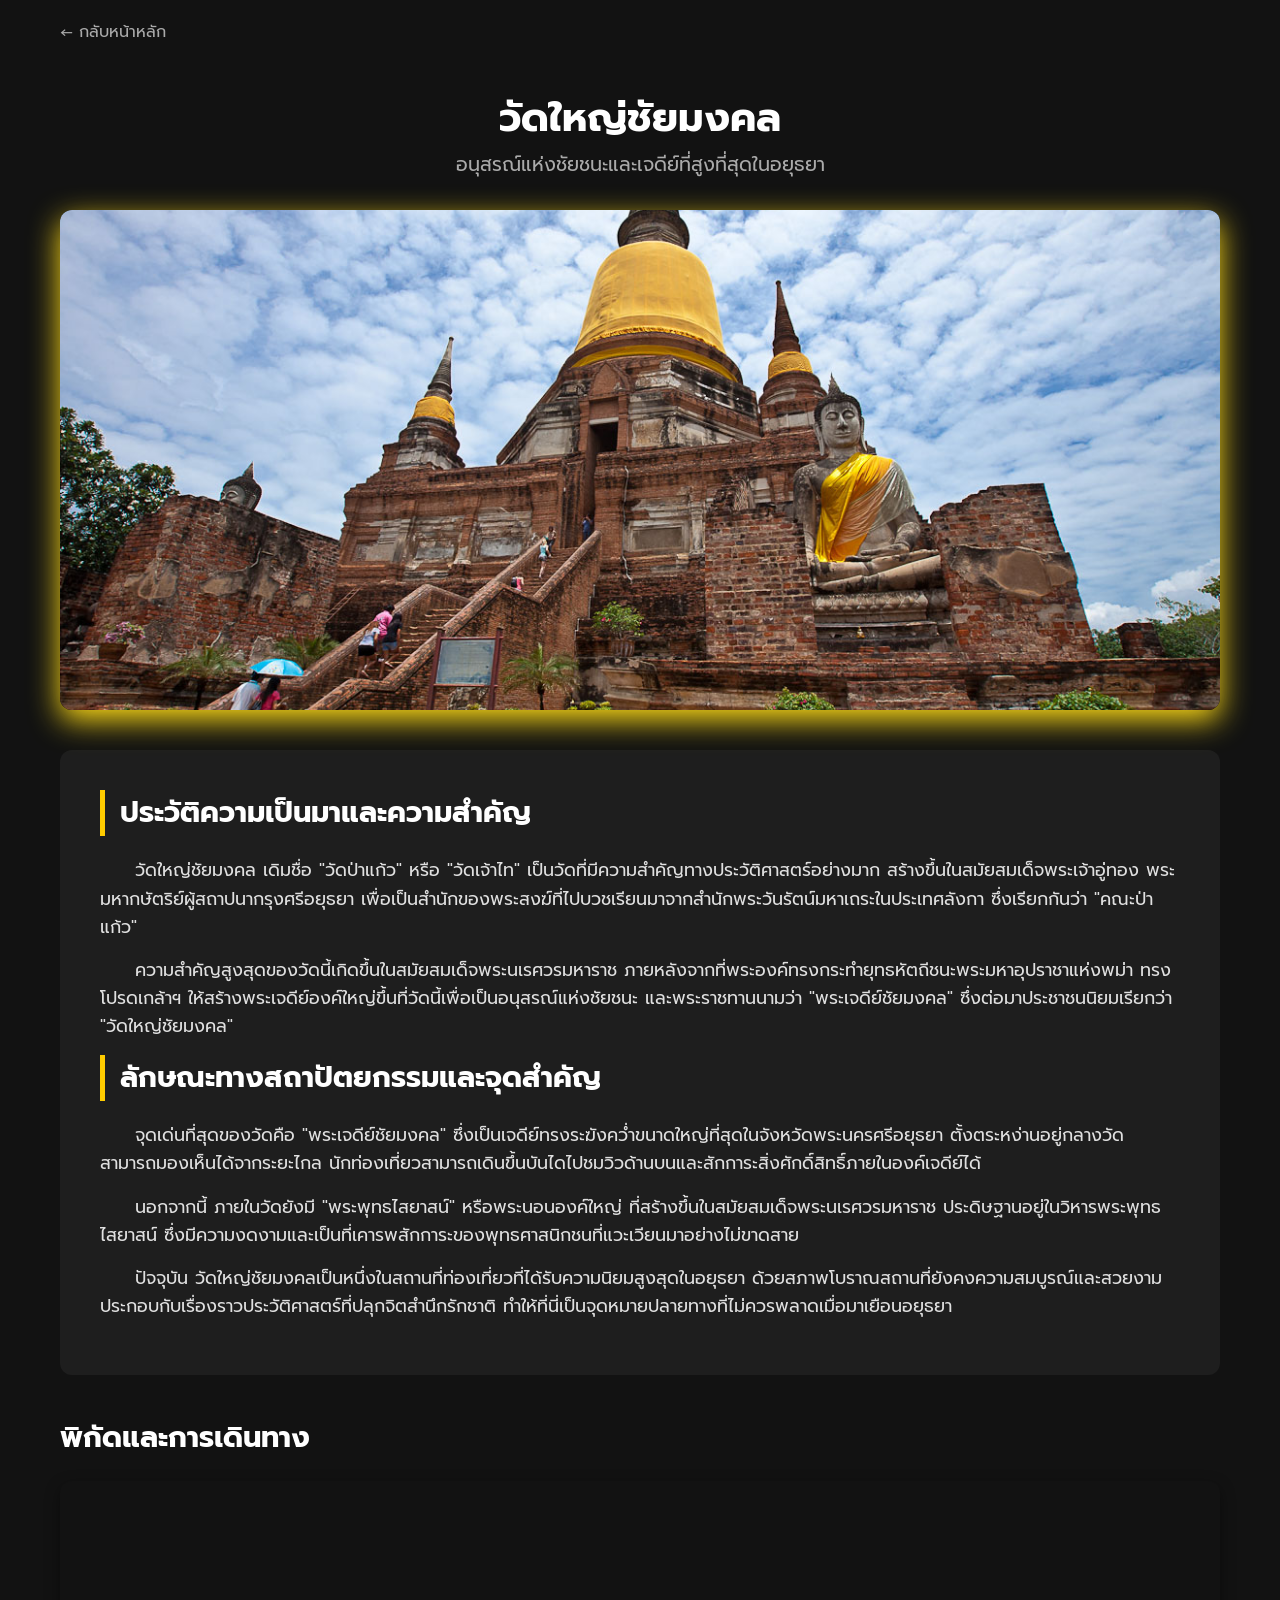
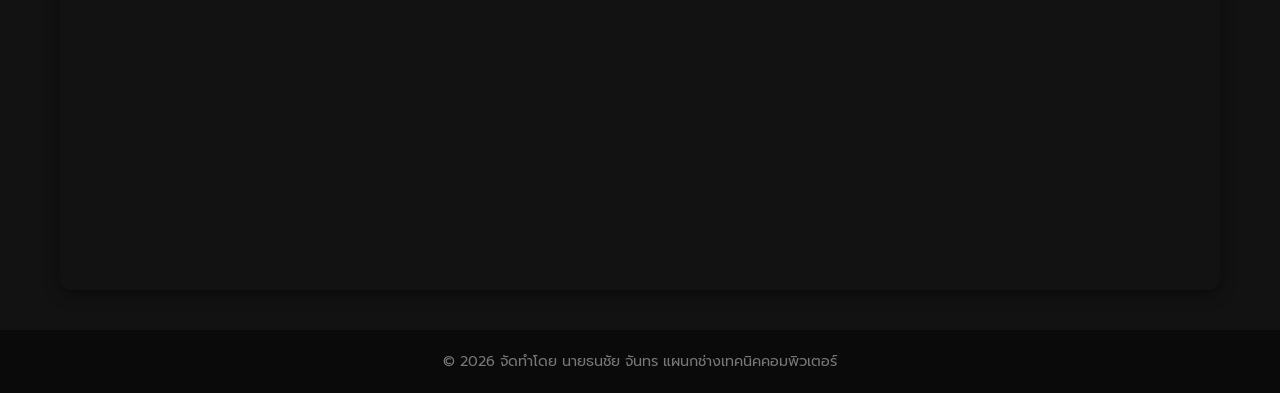
<file: wat-yai.html>
<!DOCTYPE html>
<html lang="th">
<head>
    <meta charset="UTF-8">
    <meta name="viewport" content="width=device-width, initial-scale=1.0">
    <title>วัดใหญ่ชัยมงคล - มนต์เสน่ห์อยุธยา</title>
    <!-- ใช้ฟอนต์และ CSS เดียวกับหน้าแรก เพื่อให้คุมโทนเดียวกัน -->
    <link href="https://fonts.googleapis.com/css2?family=Prompt:wght@300;400;600&display=swap" rel="stylesheet">
    <link rel="stylesheet" href="style.css">
</head>

<body>

    <!-- ปุ่มย้อนกลับไปหน้าแรก -->
    <div class="container" style="margin-top: 20px;">
        <a href="index.html" class="btn-back">← กลับหน้าหลัก</a>
    </div>

    <main class="container detail-page">
        <!-- ส่วนหัวของหน้ารายละเอียด -->
        <header class="detail-header">
            <h1>วัดใหญ่ชัยมงคล</h1>
            <p>อนุสรณ์แห่งชัยชนะและเจดีย์ที่สูงที่สุดในอยุธยา</p>
        </header>

        <!-- รูปภาพสไลด์โชว์ (Slideshow) -->
        <div class="slideshow-container">
            <!-- สมมติว่าสร้างโฟลเดอร์ img/watyai/ สำหรับเก็บรูปวัดใหญ่ชัยมงคล -->
            <img class="mySlides fade" src="img\yai\1.jpg" alt="บรรยากาศวัดใหญ่ชัยมงคล 1">
            <img class="mySlides fade" src="img\yai\2.jpg" alt="บรรยากาศวัดใหญ่ชัยมงคล 2">
            <img class="mySlides fade" src="img\yai\3.jpg" alt="บรรยากาศวัดใหญ่ชัยมงคล 3">
            <img class="mySlides fade" src="img\yai\4.jpg" alt="บรรยากาศวัดใหญ่ชัยมงคล 4">
            <img class="mySlides fade" src="img\yai\5.jpg" alt="บรรยากาศวัดใหญ่ชัยมงคล 5">
            <img class="mySlides fade" src="img\yai\6.jpg" alt="บรรยากาศวัดใหญ่ชัยมงคล 6">
            <img class="mySlides fade" src="img\yai\7.jpg" alt="บรรยากาศวัดใหญ่ชัยมงคล 7">
            <img class="mySlides fade" src="img\yai\8.jpg" alt="บรรยากาศวัดใหญ่ชัยมงคล 8">
            <!-- ถ้านักศึกษามีรูปในเครื่อง ให้เปลี่ยน src เป็นไฟล์ในเครื่อง เช่น src="img/watyai/1.jpg" -->
        </div>

        <!-- ส่วนเนื้อหาประวัติ -->
        <section class="detail-content">
            <h2>ประวัติความเป็นมาและความสำคัญ</h2>            
            <p>วัดใหญ่ชัยมงคล เดิมชื่อ "วัดป่าแก้ว" หรือ "วัดเจ้าไท" เป็นวัดที่มีความสำคัญทางประวัติศาสตร์อย่างมาก สร้างขึ้นในสมัยสมเด็จพระเจ้าอู่ทอง พระมหากษัตริย์ผู้สถาปนากรุงศรีอยุธยา เพื่อเป็นสำนักของพระสงฆ์ที่ไปบวชเรียนมาจากสำนักพระวันรัตน์มหาเถระในประเทศลังกา ซึ่งเรียกกันว่า "คณะป่าแก้ว"</p>         
            
            <p>ความสำคัญสูงสุดของวัดนี้เกิดขึ้นในสมัยสมเด็จพระนเรศวรมหาราช ภายหลังจากที่พระองค์ทรงกระทำยุทธหัตถีชนะพระมหาอุปราชาแห่งพม่า ทรงโปรดเกล้าฯ ให้สร้างพระเจดีย์องค์ใหญ่ขึ้นที่วัดนี้เพื่อเป็นอนุสรณ์แห่งชัยชนะ และพระราชทานนามว่า "พระเจดีย์ชัยมงคล" ซึ่งต่อมาประชาชนนิยมเรียกว่า "วัดใหญ่ชัยมงคล"</p>
            
            <h2>ลักษณะทางสถาปัตยกรรมและจุดสำคัญ</h2>
            
            <p>จุดเด่นที่สุดของวัดคือ "พระเจดีย์ชัยมงคล" ซึ่งเป็นเจดีย์ทรงระฆังคว่ำขนาดใหญ่ที่สุดในจังหวัดพระนครศรีอยุธยา ตั้งตระหง่านอยู่กลางวัด สามารถมองเห็นได้จากระยะไกล นักท่องเที่ยวสามารถเดินขึ้นบันไดไปชมวิวด้านบนและสักการะสิ่งศักดิ์สิทธิ์ภายในองค์เจดีย์ได้</p>
            
            <p>นอกจากนี้ ภายในวัดยังมี "พระพุทธไสยาสน์" หรือพระนอนองค์ใหญ่ ที่สร้างขึ้นในสมัยสมเด็จพระนเรศวรมหาราช ประดิษฐานอยู่ในวิหารพระพุทธไสยาสน์ ซึ่งมีความงดงามและเป็นที่เคารพสักการะของพุทธศาสนิกชนที่แวะเวียนมาอย่างไม่ขาดสาย</p>
            
            <p>ปัจจุบัน วัดใหญ่ชัยมงคลเป็นหนึ่งในสถานที่ท่องเที่ยวที่ได้รับความนิยมสูงสุดในอยุธยา ด้วยสภาพโบราณสถานที่ยังคงความสมบูรณ์และสวยงาม ประกอบกับเรื่องราวประวัติศาสตร์ที่ปลุกจิตสำนึกรักชาติ ทำให้ที่นี่เป็นจุดหมายปลายทางที่ไม่ควรพลาดเมื่อมาเยือนอยุธยา</p>
        </section>

        <!-- ส่วนของแผนที่ (Google Maps) -->
        <section class="detail-map">
            <h2>พิกัดและการเดินทาง</h2>
            <div class="map-container">
                <iframe 
                    src="https://www.google.com/maps/embed?pb=!1m18!1m12!1m3!1d3862.9090623062327!2d100.59050047497723!3d14.34563818611132!2m3!1f0!2f0!3f0!3m2!1i1024!2i768!4f13.1!3m3!1m2!1s0x30e274f8016fa063%3A0xe96cd712ad91bc1!2z4Lin4Lix4LiU4LmD4Lir4LiN4LmI4LiK4Lii4Lih4LiH4LiE4Lil!5e0!3m2!1sth!2sth!4v1700000000002!5m2!1sth!2sth" 
                    width="100%" 
                    height="400" 
                    style="border:0;" 
                    allowfullscreen="" 
                    loading="lazy" 
                    referrerpolicy="no-referrer-when-downgrade">
                </iframe>
            </div>
        </section>
    </main>

    <footer>
        <p>&copy; 2026 จัดทำโดย นายธนชัย จันทร แผนกช่างเทคนิคคอมพิวเตอร์</p>
    </footer>

    <!-- สคริปต์ควบคุมการเปลี่ยนรูป (JavaScript) -->
    <script>
        let slideIndex = 0;
        showSlides();

        function showSlides() {
            let slides = document.getElementsByClassName("mySlides");
            
            for (let i = 0; i < slides.length; i++) {
                slides[i].style.display = "none";  
            }
            
            slideIndex++;
            
            if (slideIndex > slides.length) { 
                slideIndex = 1;
            }    
            
            slides[slideIndex - 1].style.display = "block";  
            
            // ตั้งเวลาเปลี่ยนภาพ: 3000 = 3 วินาที
            setTimeout(showSlides, 3000); 
        }
    </script>
</body> 
</html>
</file>
<file: style.css>
/* =========================================
   1. ตั้งค่าพื้นฐาน (Reset & Base Styles)
========================================= */
* {
    margin: 0;
    padding: 0;
    box-sizing: border-box;
}

body {
    /* ใช้ฟอนต์ Prompt ที่ดึงมาจาก Google Fonts */
    font-family: 'Prompt', sans-serif;
    /* โทนสีเข้ม (Dark Mode) ให้ความรู้สึกเรียบหรู มินิมอล */
    background-color: #121212; 
    color: #e0e0e0;
    line-height: 1.6;
}

/* =========================================
   2. ส่วนหัวของเว็บไซต์ (Hero Section)
========================================= */
.hero-section {
    text-align: center;
    padding: 60px 20px;
    background: linear-gradient(to bottom, #1e1e1e, #121212);
    border-bottom: 1px solid #333;
}

.hero-section h1 {
    font-size: 5.5rem;
    color: #ffffff;
    margin-bottom: 10px;
}

.hero-section p {
    font-size: 1.1rem;
    color: #aaaaaa;
}

/* =========================================
   3. ส่วนจัดหน้ากระดาษและ Grid (Layout)
========================================= */
.container {
    max-width: 1200px; /* จำกัดความกว้างไม่ให้เว็บยืดเกินไปในจอใหญ่ */
    margin: 40px auto;
    padding: 0 20px;
}

.temple-grid {
    display: grid;
    /* ทำ Responsive: จอเล็กแสดง 1 แถว, จอใหญ่แสดง 3 แถว */
    grid-template-columns: repeat(auto-fit, minmax(300px, 1fr));
    gap: 30px; /* ระยะห่างระหว่างการ์ด */
}

/* =========================================
   4. ตกแต่งการ์ด (Card Design)
========================================= */
.temple-card {
    background-color: #1e1e1e;
    border-radius: 12px; /* มุมโค้งมนให้ดูทันสมัย */
    overflow: hidden; /* ตัดขอบรูปที่ล้นมุมโค้งออก */
    box-shadow: 0 4px 15px rgba(0, 0, 0, 0.3);
    transition: transform 0.3s ease, box-shadow 0.3s ease; /* เตรียมไว้ทำอนิเมชั่นตอนชี้เมาส์ */
}

/* ลูกเล่น Hover: เมื่อเอาเมาส์ชี้ การ์ดจะลอยขึ้นและเงามีขนาดใหญ่ขึ้น */
.temple-card:hover {
    transform: translateY(-8px);
    box-shadow: 0 8px 25px rgba(0, 0, 0, 0.5);
}

.temple-card img {
    width: 100%;
    height: 200px;
    object-fit: cover; /* ให้รูปเต็มกรอบโดยสัดส่วนไม่เพี้ยน */
}

.card-content {
    padding: 20px;
}

.card-content h2 {
    font-size: 1.5rem;
    color: #ffffff;
    margin-bottom: 10px;
}

.card-content p {
    font-size: 0.95rem;
    color: #bbbbbb;
    margin-bottom: 20px;
}

/* =========================================
   5. ตกแต่งปุ่มลิงก์ (Button)
========================================= */
.btn-readmore {
    display: inline-block;
    padding: 10px 20px;
    background-color: #ffffff; /* ปุ่มสีขาวตัดกับพื้นหลังสีเข้ม */
    color: #121212;
    text-decoration: none; /* เอาเส้นใต้ลิงก์ออก */
    font-weight: 600;
    border-radius: 8px; /* ปุ่มขอบมน */
    font-size: 0.9rem;
    transition: background-color 0.3s, color 0.3s;
}

.btn-readmore:hover {
    background-color: #333333;
    color: #ffffff;
}

/* =========================================
   6. ส่วนท้ายเว็บ (Footer)
========================================= */
footer {
    text-align: center;
    padding: 20px;
    background-color: #0a0a0a;
    color: #777777;
    font-size: 0.9rem;
    margin-top: 40px;
}

.btn-back {
    display: inline-block;
    color: #aaaaaa;
    text-decoration: none;
    font-size: 1rem;
    transition: color 0.3s;
}

.btn-back:hover {
    color: #ffffff;
}

/* ส่วนหัวของหน้ารายละเอียด */
.detail-header {
    text-align: center;
    margin-bottom: 30px;
}

.detail-header h1 {
    font-size: 2.5rem;
    color: #ffffff;
}

.detail-header p {
    font-size: 1.2rem;
    color: #aaaaaa;
}

/* รูปภาพหลัก */
.detail-image img {
    width: 100%;
    height: 500px;
    object-fit: cover; /* จัดการให้รูปสวยเต็มจอ ไม่เบี้ยว */
    border-radius: 12px;
    margin-bottom: 40px;
    box-shadow: 0 10px 30px rgba(0, 0, 0, 0.5);
}

/* ส่วนเนื้อหาประวัติ */
.detail-content {
    background-color: #1e1e1e;
    padding: 40px;
    border-radius: 12px;
    margin-bottom: 40px;
}

.detail-content h2 {
    color: #ffffff;
    margin-bottom: 20px;
    font-size: 1.8rem;
    border-left: 5px solid #ffcc00; /* เส้นตกแต่งด้านซ้ายให้ดูมีดีไซน์ */
    padding-left: 15px;
}

.detail-content p {
    font-size: 1.1rem;
    margin-bottom: 15px;
    text-indent: 2em; /* ย่อหน้าให้สวยงาม */
}

/* ส่วนแผนที่ (Map) */
.detail-map h2 {
    color: #ffffff;
    margin-bottom: 20px;
    font-size: 1.8rem;
}

.map-container {
    border-radius: 12px;
    overflow: hidden; /* ตัดขอบมุมเหลี่ยมของแผนที่ให้โค้งมน */
    box-shadow: 0 5px 15px rgba(0, 0, 0, 0.4);
}

/* =========================================
   8. ระบบสไลด์โชว์ (Slideshow)
========================================= */

/* กล่องหลักสำหรับใส่สไลด์ */
.slideshow-container {
    width: 100%;
    height: 500px; /* ความสูงเท่ากรอบรูปเดิม */
    position: relative; /* สำคัญมาก เพื่อให้รูปลอยซ้อนกันข้างในได้ */
    margin-bottom: 40px;
    border-radius: 12px;
    overflow: hidden;
    box-shadow: 0 10px 30px rgb(255, 220, 22);
    background-color: #000; /* สีพื้นหลังสีดำเวลารูปกำลังโหลด */
}

/* ตั้งค่ารูปภาพแต่ละรูป */
.mySlides {
    display: none; /* ซ่อนรูปทั้งหมดไว้ก่อน (เดี๋ยว JS จะมาเปิดทีละรูป) */
    width: 100%;
    height: 100%;
    object-fit: cover; /* ให้รูปเต็มกรอบสวยงาม */
    position: absolute; /* สั่งให้รูปทุกรูปไปกองซ้อนกันอยู่ที่มุมซ้ายบน */
    top: 0;
    left: 0;
}

/* เอฟเฟกต์ค่อยๆ ปรากฏ (Fade Animation) */
.fade {
    animation-name: fadeEffect;
    animation-duration: 2s; /* ใช้เวลาเฟด 2 วินาที (ดูช้าๆ นุ่มนวล) */
}

/* กำหนดการเปลี่ยนแปลงของความโปร่งใส */
@keyframes fadeEffect {
    from {
        opacity: 0;
        transform: translateY(20px);
    }
    to {
        opacity: 1;
        transform: translateY(0);
    }
}
</file>
